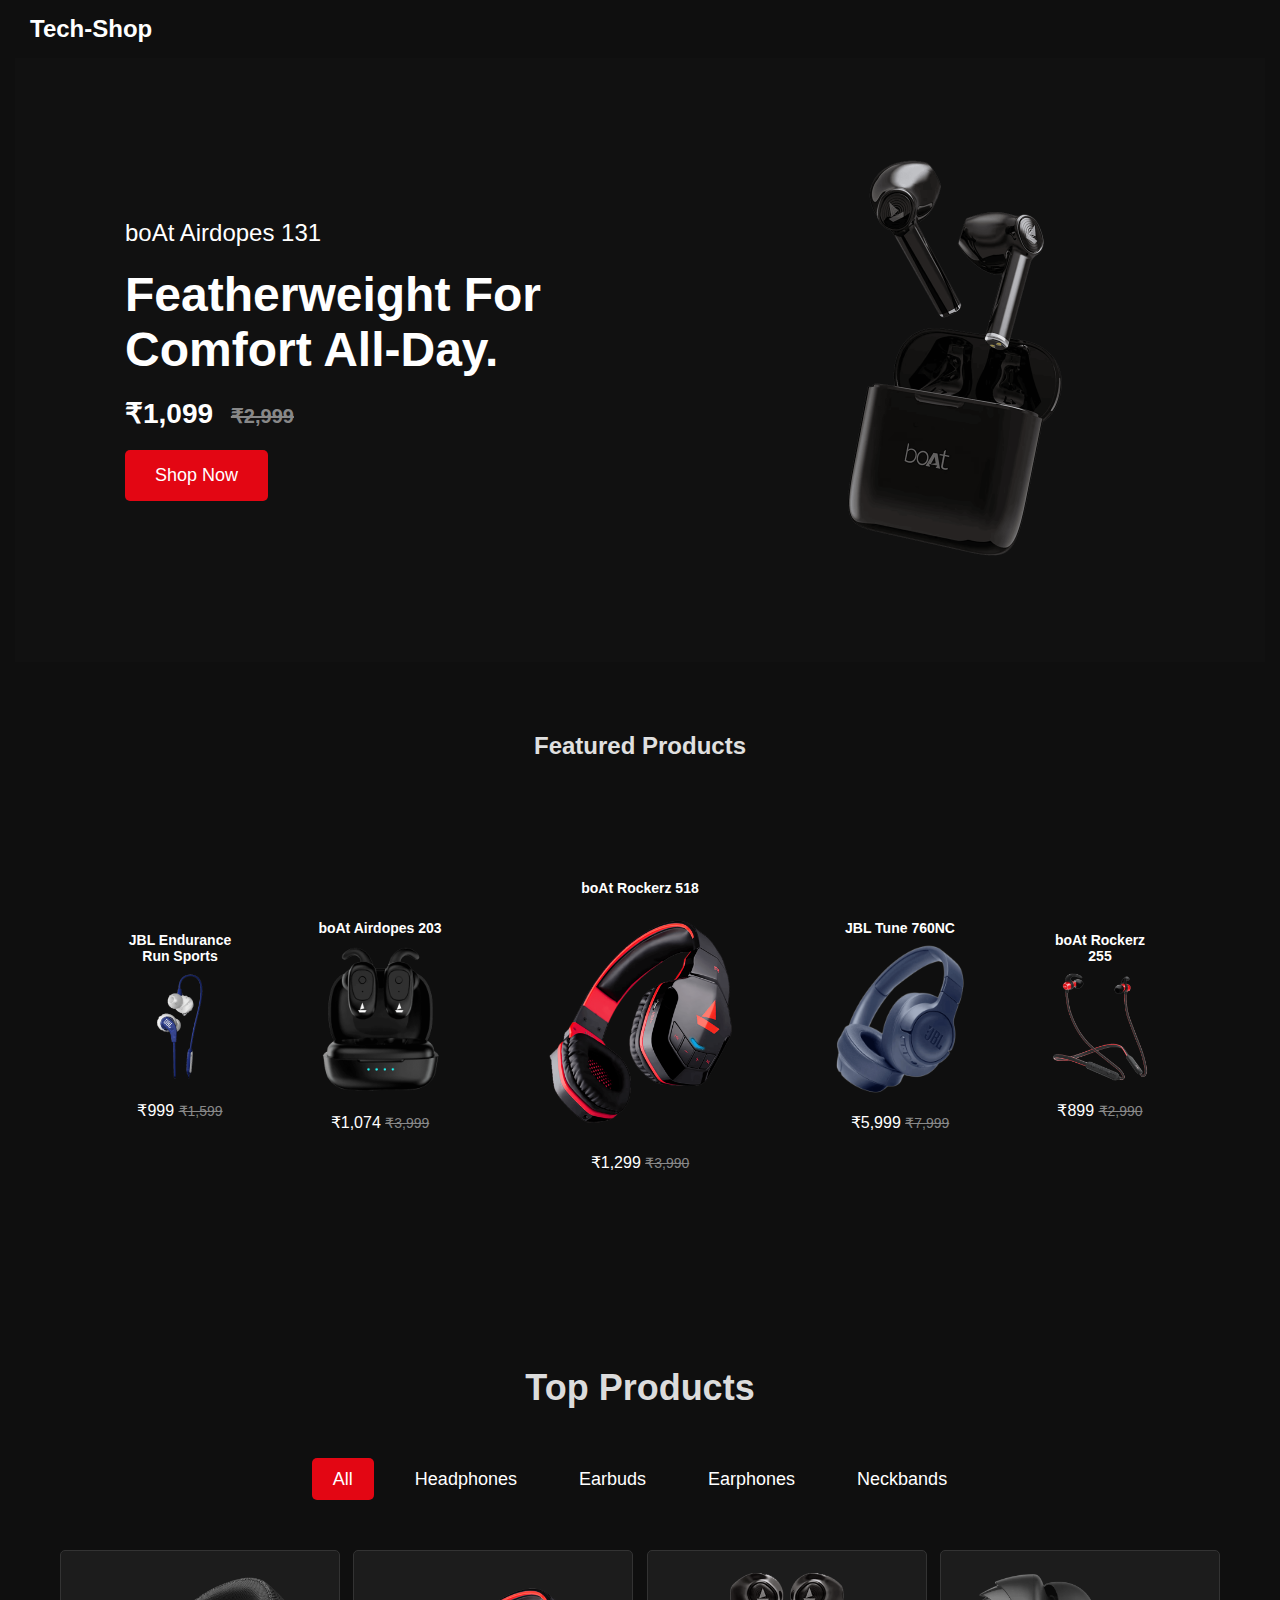
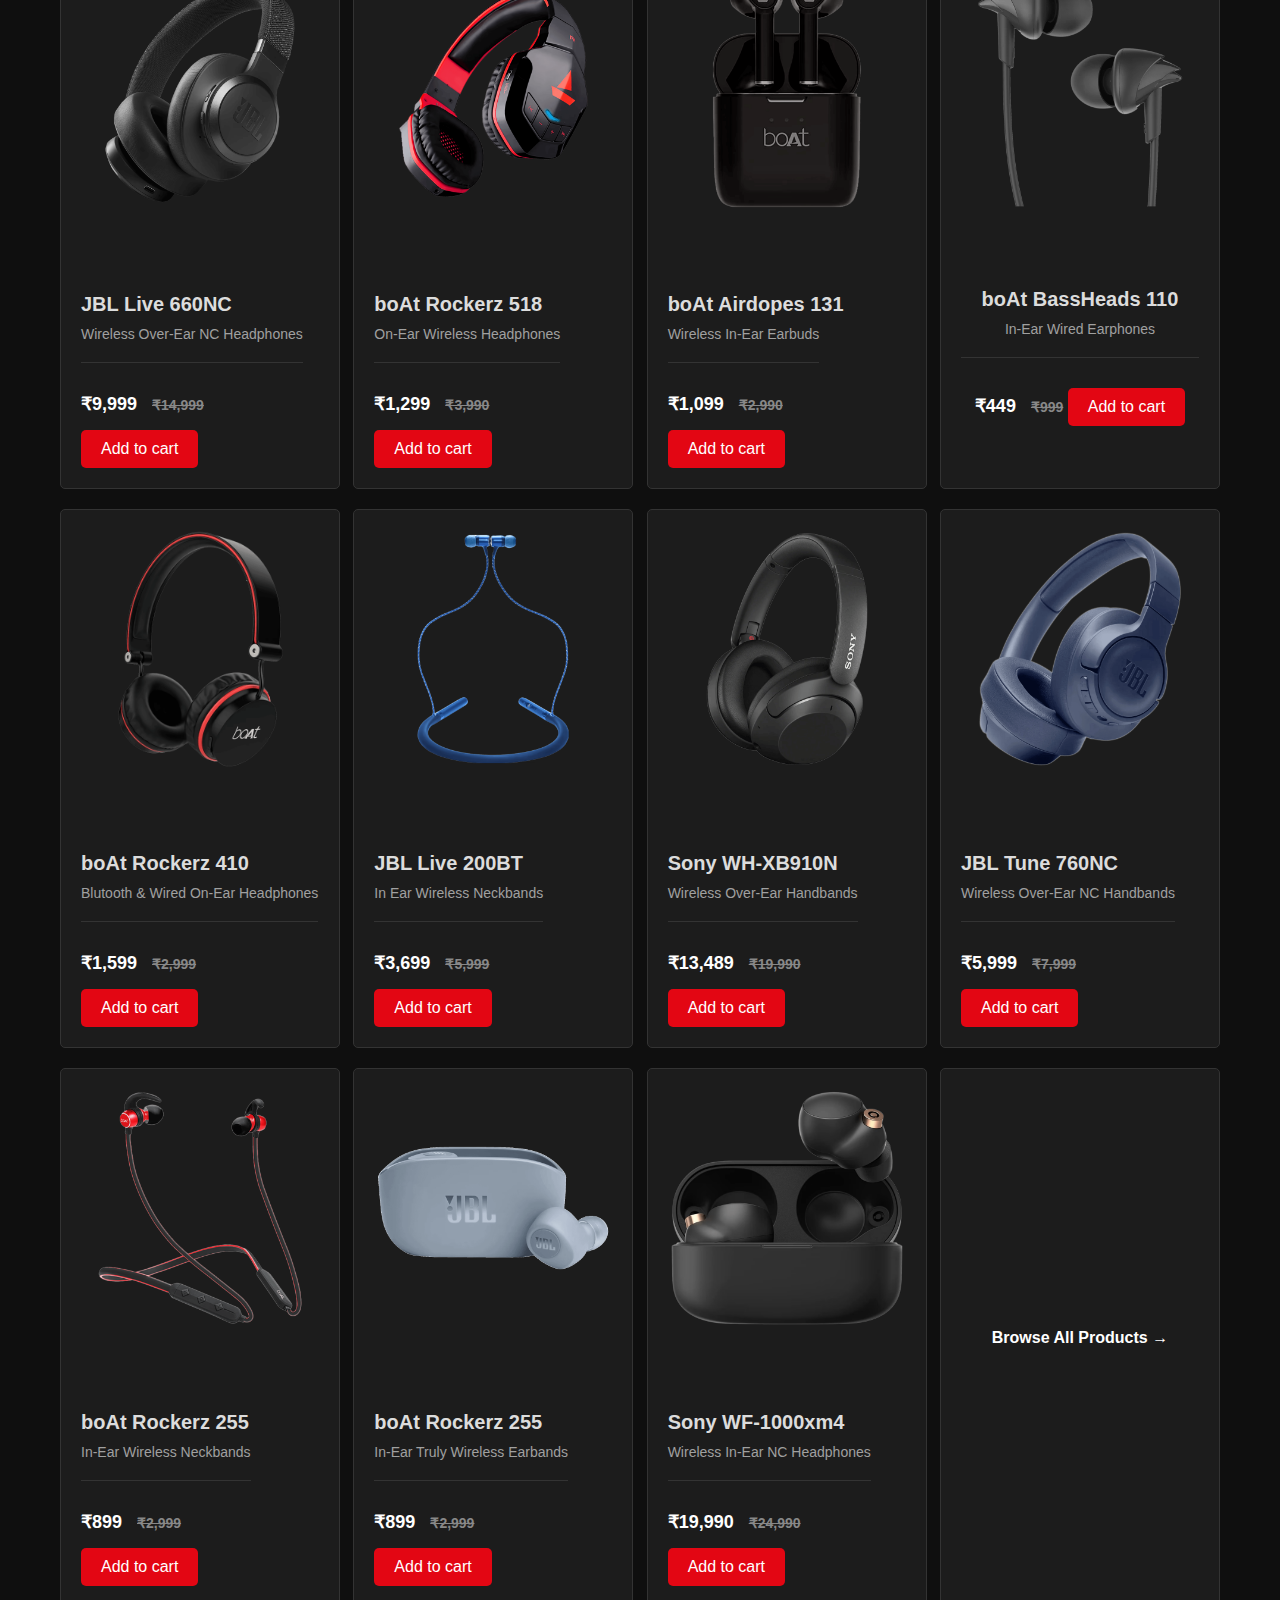
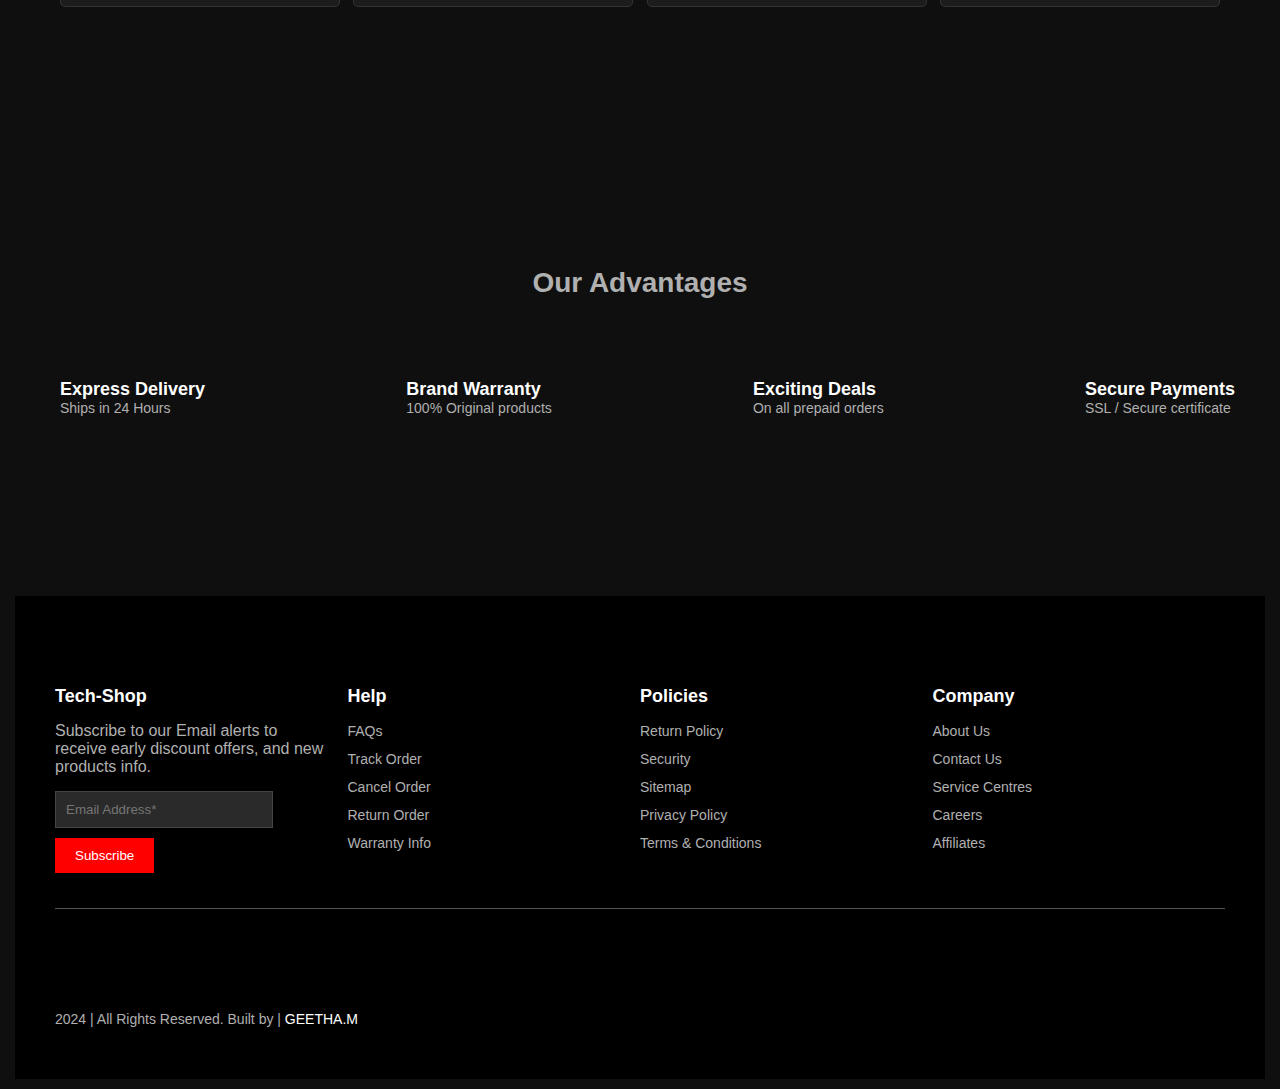
<file: index.html>
<!DOCTYPE html>
<html lang="en">
<head>
    <meta charset="UTF-8">
    <meta name="viewport" content="width=device-width, initial-scale=1.0">
    <title>Tech-Shop</title>
    <link rel="stylesheet" href="style.css">
    <link rel="stylesheet" href="https://cdnjs.cloudflare.com/ajax/libs/font-awesome/6.6.0/css/all.min.css" integrity="sha512-Kc323vGBEqzTmouAECnVceyQqyqdsSiqLQISBL29aUW4U/M7pSPA/gEUZQqv1cwx4OnYxTxve5UMg5GT6L4JJg==" crossorigin="anonymous" referrerpolicy="no-referrer" />
</head>
<body>
    <header>
        <div class="header-container">
            <div class="logo">
                <a href="index.html"><h1>Tech-Shop</h1></a>
            </div>
            <nav>
                <ul>
                    <li><a href="#"><i class="fa-solid fa-magnifying-glass"></i></a></li>
                    <li><a href="cart.html"><i class="fa-solid fa-cart-shopping"></i></a></li>
                        <li class="user-menu">
                            <i class="fa-solid fa-user"></i>
                            
                            <div class="user-dropdown">
                                <h4>Hello!</h4>
                                <p>Access account and manage orders</p>
                                
                                <a href="signup.html"><button class="login-signup-btn">Login / Signup</button></a>
                                <hr>
                                <p>Please Login</p>
                            </div>
                        </li>
                </ul>
            </nav>
        </div>
    </header>
    <section class="banner">
        <div class="container">
            <p>boAt Airdopes 131</p>
            <h2>Featherweight For Comfort All-Day.</h2>
            <p class="price">₹1,099 <span>₹2,999</span></p>
            <button class="btn-shop">Shop Now</button>
        </div>
        <div class="banner-image">
            <img src="boat131-3.png" alt="boat-image">
        </div>
    </section>
    <h2 class="featured-title">Featured Products</h2>

    <div class="featured-products">
        <div class="products small">
            <h4>JBL Endurance Run Sports</h4>
            <img src="jbl-endu-1 (1).png" alt="JBL Endurance Run Sports">
            <p>₹999 <span>₹1,599</span></p>
        </div>
        <div class="products medium">
            <h4>boAt Airdopes 203</h4>
            <img src="boat203-1.png" alt="boAt Airdopes 203">
            <p>₹1,074 <span>₹3,999</span></p>
        </div>
        <div class="products larger">
            <h4>boAt Rockerz 518</h4>
            <img src="boat518-1.png" alt="boAt Rockerz 518">
            <p>₹1,299 <span>₹3,990</span></p>
        </div>
        <div class="products medium">
            <h4>JBL Tune 760NC</h4>
            <img src="jbl760nc-1.png" alt="JBL Tune 760NC">
            <p>₹5,999 <span>₹7,999</span></p>
        </div>
        <div class="products small">
            <h4>boAt Rockerz 255</h4>
            <img src="boat255r-1 (2).png" alt="boAt Rockerz 255">
            <p>₹899 <span>₹2,990</span></p>   
        </div>
    </div>

    <!-- Top Products -->
    <section class="top-products">
        <div class="container">
            <h2>Top Products</h2>
            <ul class="product-categories">
                <li><a href="#" class="active">All</a></li>
                <li><a href="#">Headphones</a></li>
                <li><a href="#">Earbuds</a></li>
                <li><a href="#">Earphones</a></li>
                <li><a href="#">Neckbands</a></li>
            </ul>
            <div class="products-flex">
                <div class="product">
                    <a href="productdetails.html"> 
                        <img src="jbl.png" alt="JBL Live 660NC">
                        <div class="ratings">
                            <i class="fa-solid fa-star"></i>
                            <i class="fa-solid fa-star"></i>
                            <i class="fa-solid fa-star"></i>
                            <i class="fa-solid fa-star"></i>
                            <i class="fa-solid fa-star"></i>
                        </div>
                        <div class="product-details">
                            <h2>JBL Live 660NC</h2>
                            <p>Wireless Over-Ear NC Headphones</p>
                            <span class="price">₹9,999 <del>₹14,999</del></span>
                            <button>Add to cart</button>

                        </div>
                    </a>
                
                </div>
                <div class="product">
                    <img src="boat518-1.png" alt="boAt Rockerz 518">
                    <div class="ratings">
                        <i class="fa-solid fa-star"></i>
                        <i class="fa-solid fa-star"></i>
                        <i class="fa-solid fa-star"></i>
                        <i class="fa-solid fa-star"></i>
                        <i class="fa-solid fa-star"></i>
                    </div>
                    <div class="product-details">
                        <h2>boAt Rockerz 518</h2>
                        <p>On-Ear Wireless Headphones</p>
                        <span class="price">₹1,299 <del>₹3,990</del></span>
                        <button>Add to cart</button>

                    </div>
                </div>
                <div class="product">
                    <img src="boat131-1.png" alt="boAt Airdopes 131">
                    <div class="ratings">
                        <i class="fa-solid fa-star"></i>
                        <i class="fa-solid fa-star"></i>
                        <i class="fa-solid fa-star"></i>
                        <i class="fa-solid fa-star"></i>
                        <i class="fa-solid fa-star"></i>
                    </div>
                    <div class="product-details">
                        <h2>boAt Airdopes 131</h2>
                        <p>Wireless In-Ear Earbuds</p>
                        <span class="price">₹1,099 <del>₹2,990</del></span>
                        <button>Add to cart</button>

                    </div>
                </div>
                <div class="product">
                    <img src="boat110-1.png" alt="boAt BassHeads 110">
                    <div class="ratings">
                        <i class="fa-solid fa-star"></i>
                        <i class="fa-solid fa-star"></i>
                        <i class="fa-solid fa-star"></i>
                        <i class="fa-solid fa-star"></i>
                        <i class="fa-solid fa-star"></i>
                    </div>
                    <div classs="product-details">
                        <h2>boAt BassHeads 110</h2>
                        <p>In-Ear Wired Earphones</p>
                        <span class="price">₹449 <del>₹999</del></span>
                        <button>Add to cart</button>
                    </div>

                   
                </div>
                <div class="product">
                    <img src="boat410-1.png" alt="boAt Rockerz 410">
                    <div class="ratings">
                        <i class="fa-solid fa-star"></i>
                        <i class="fa-solid fa-star"></i>
                        <i class="fa-solid fa-star"></i>
                        <i class="fa-solid fa-star"></i>
                        <i class="fa-solid fa-star"></i>
                    </div>
                    <div class="product-details">
                        <h2>boAt Rockerz 410</h2>
                        <p>Blutooth & Wired On-Ear Headphones</p>
                        <span class="price">₹1,599 <del>₹2,999</del></span>
                        <button>Add to cart</button>
                    </div>
                </div>
                <div class="product">
                    <img src="jbl200bt-1.png" alt="JBL Live 200BT">
                    <div class="ratings">
                        <i class="fa-solid fa-star"></i>
                        <i class="fa-solid fa-star"></i>
                        <i class="fa-solid fa-star"></i>
                        <i class="fa-solid fa-star"></i>
                        <i class="fa-solid fa-star"></i>
                    </div>
                    <div class="product-details">
                        <h2>JBL Live 200BT</h2>
                        <p>In Ear Wireless Neckbands</p>
                        <span class="price">₹3,699 <del>₹5,999</del></span>
                        <button>Add to cart</button>
                    </div>
                   
                </div>
                <div class="product">
                    <img src="sonyXb910n-1.png" alt="Sony WH-XB910N">
                    <div class="ratings">
                        <i class="fa-solid fa-star"></i>
                        <i class="fa-solid fa-star"></i>
                        <i class="fa-solid fa-star"></i>
                        <i class="fa-solid fa-star"></i>
                        <i class="fa-solid fa-star"></i>
                    </div>
                    <div class="product-details">
                        <h2>Sony WH-XB910N</h2>
                        <p>Wireless Over-Ear Handbands</p>
                        <span class="price">₹13,489 <del>₹19,990</del></span>
                        <button>Add to cart</button>

                    </div>
                   
                </div>
                <div class="product">
                    <img src="jbl760nc-1.png" alt="JBL Tune 760NC">
                    <div class="ratings">
                        <i class="fa-solid fa-star"></i>
                        <i class="fa-solid fa-star"></i>
                        <i class="fa-solid fa-star"></i>
                        <i class="fa-solid fa-star"></i>
                        <i class="fa-solid fa-star"></i>
                    </div>
                    <div class="product-details">
                        <h2>JBL Tune 760NC</h2>
                        <p>Wireless Over-Ear NC Handbands</p>
                        <span class="price">₹5,999 <del>₹7,999</del></span>
                        <button>Add to cart</button>

                    </div>
                </div>
                <div class="product">
                    <img src="boat255r-1 (2).png" alt="boAt Rockerz 255">
                    <div class="ratings">
                        <i class="fa-solid fa-star"></i>
                        <i class="fa-solid fa-star"></i>
                        <i class="fa-solid fa-star"></i>
                        <i class="fa-solid fa-star"></i>
                        <i class="fa-solid fa-star"></i>
                    </div>
                    <div class="product-details">
                        <h2>boAt Rockerz 255</h2>
                        <p>In-Ear Wireless Neckbands</p>
                        <span class="price">₹899 <del>₹2,999</del></span>
                        <button>Add to cart</button>

                    </div>
                   
                </div>
                <div class="product">
                    <img src="jbl100-1.png" alt="boAt Rockerz 255">
                    <div class="ratings">
                        <i class="fa-solid fa-star"></i>
                        <i class="fa-solid fa-star"></i>
                        <i class="fa-solid fa-star"></i>
                        <i class="fa-solid fa-star"></i>
                        <i class="fa-solid fa-star"></i>
                    </div>
                    <div class="product-details">
                        <h2>boAt Rockerz 255</h2>
                        <p>In-Ear Truly Wireless Earbands</p>
                        <span class="price">₹899 <del>₹2,999</del></span>
                        <button>Add to cart</button>
                    </div>
                </div>
                <div class="product">
                    <img src="sony1000xm4-1.png" alt="Sony WF-1000xm4">
                    <div class="ratings">
                        <i class="fa-solid fa-star"></i>
                        <i class="fa-solid fa-star"></i>
                        <i class="fa-solid fa-star"></i>
                        <i class="fa-solid fa-star"></i>
                        <i class="fa-solid fa-star"></i>
                    </div>
                    <div class="product-details">
                        <h2>Sony WF-1000xm4</h2>
                        <p>Wireless In-Ear NC Headphones</p>
                        <span class="price">₹19,990 <del>₹24,990</del></span>
                        <button>Add to cart</button>
                    </div>
                    
                </div>
                <div class="product browse-all">
                    
                    <h4 class="browse">Browse All Products →</h4>
                    
                </div>
            </div>
        </div>
    </section>
    <!-- Footer -->
    <div class="advantages">
        <h2>Our Advantages</h2>
        <div class="advantages-container">
            <div class="advantage">
                <i class="fa-solid fa-truck"></i>
                <div class="advantage-text">
                    <p class="advantage-title">Express Delivery</p>
                    <p class="advantage-desc">Ships in 24 Hours</p>
                </div>  
            </div>
            <div class="advantage">
                <i class="fa-solid fa-shield-halved"></i>
                <div class="advantage-text">
                    <p class="advantage-title">Brand Warranty</p>
                    <p class="advantage-desc">100% Original products</p>
                </div>
               
            </div>
            <div class="advantage">
                <i class="fa-solid fa-tags"></i>
                <div class="advantage-text">
                    <p class="advantage-title">Exciting Deals</p>
                    <p class="advantage-desc">On all prepaid orders</p>

                </div>
               
            </div>
            <div class="advantage">
                <i class="fa-solid fa-credit-card"></i>
                <div class="advantage-text">
                    <p class="advantage-title">Secure Payments</p>
                    <p class="advantage-desc">SSL / Secure certificate</p>

                </div>
            </div>
        </div>
    </div>
    <footer>
        <div class="footer-container">
            <div class="footer-column">
                <h3>Tech-Shop</h3>
                <p>Subscribe to our Email alerts to receive early discount offers, and new products info.</p>
                <div class="subscribe">
                    <input type="email" placeholder="Email Address*">
                    <button>Subscribe</button>
                </div>
            </div>
            <div class="footer-column">
                <h3>Help</h3>
                <ul>
                    <li><a href="#">FAQs</a></li>
                    <li><a href="#">Track Order</a></li>
                    <li><a href="#">Cancel Order</a></li>
                    <li><a href="#">Return Order</a></li>
                    <li><a href="#">Warranty Info</a></li>
                </ul>
            </div>
            <div class="footer-column">
                <h3>Policies</h3>
                <ul>
                    <li><a href="#">Return Policy</a></li>
                    <li><a href="#">Security</a></li>
                    <li><a href="#">Sitemap</a></li>
                    <li><a href="#">Privacy Policy</a></li>
                    <li><a href="#">Terms & Conditions</a></li>
                </ul>
            </div>
            <div class="footer-column">
                <h3>Company</h3>
                <ul>
                    <li><a href="#">About Us</a></li>
                    <li><a href="#">Contact Us</a></li>
                    <li><a href="#">Service Centres</a></li>
                    <li><a href="#">Careers</a></li>
                    <li><a href="#">Affiliates</a></li>
                </ul>
            </div>
        </div>
        <div class="footer-bottom-container">
            <div class="footer-bottom">
                2024 | All Rights Reserved. Built by | <a href="#">GEETHA.M</a>
            </div>
            <div class="social-icons">
                <a href="#"><i class="fa-brands fa-facebook"></i></a>
                <a href="#"><i class="fa-brands fa-twitter"></i></a>
                <a href="#"><i class="fa-brands fa-instagram"></i></a>
                <a href="#"><i class="fa-brands fa-linkedin-in"></i></a>
            </div>
        </div>
    </footer>  
                 
</body>
</html>
</file>
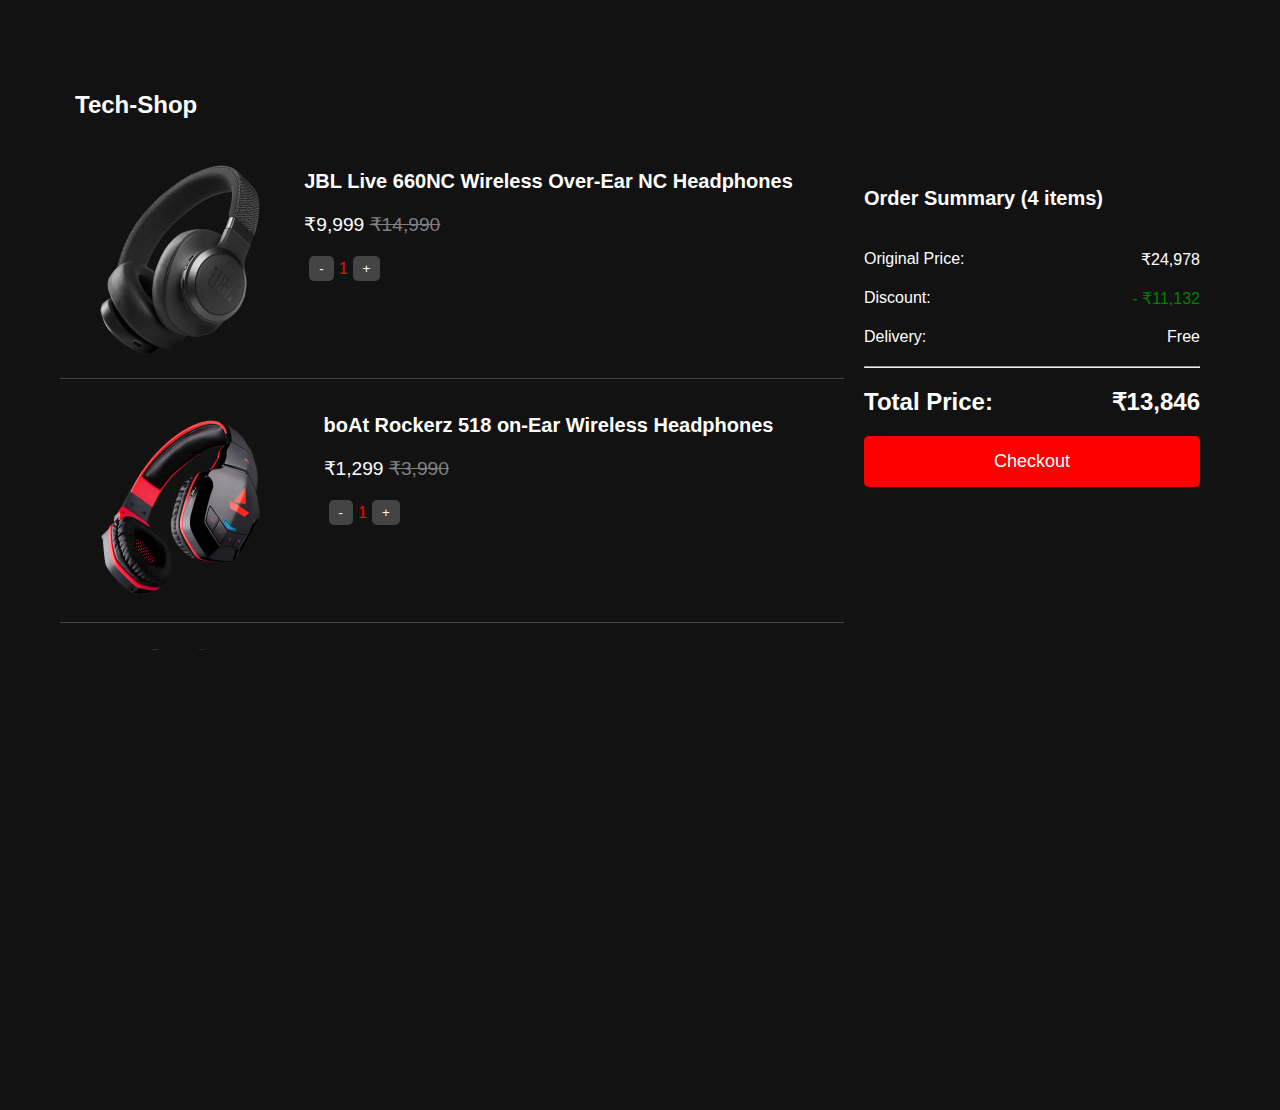
<file: cart.html>
<!DOCTYPE html>
<html lang="en">
<head>
    <meta charset="UTF-8">
    <meta name="viewport" content="width=device-width, initial-scale=1.0">
    <title>cart</title>
    <link rel="stylesheet" href="https://cdnjs.cloudflare.com/ajax/libs/font-awesome/6.6.0/css/all.min.css" integrity="sha512-Kc323vGBEqzTmouAECnVceyQqyqdsSiqLQISBL29aUW4U/M7pSPA/gEUZQqv1cwx4OnYxTxve5UMg5GT6L4JJg==" crossorigin="anonymous" referrerpolicy="no-referrer" />
    <style>
    body {
    font-family: 'poppins', sans-serif;
    background-color: #121212;
    color: white;
    margin: 30px;
    padding: 30px;
    }
    .header-container {
            display:flex;
            justify-content: space-between;
            margin:15px 15px;
        }
        .logo h1 {
            display: inline-block;
            font-size: 24px;
            color: #fff;
        }
        nav ul {
            display:flex;
            justify-content:flex-end;
            margin-left:20px;
            gap:20px;
        }
        nav ul li {
            display: flex;
            margin-left: 20px;
        }
        nav ul li a {
            color: #fff;
            font-size: 20px;
            text-decoration: none;
        }

.container {
    display: flex;
    justify-content: space-between;
    height: 100vh; 
    overflow-y: auto; 
}

.product-list {
    width: 70%;
    overflow-y: auto;
    height: 500px;
}

.product {
    background-color: transparent;
    margin-bottom: 15px; 
}

.product-info {
    display: flex;
    justify-content: space-between;
    margin-left:10px;
}

.product img {
    width: 200px;
    margin:10px;
    height:200px;

}

.product-title {
    font-size:20px;
    margin-bottom: 20px;
}

.price {
    font-size: 1.2em;
    margin-bottom: 20px;
}

.original-price {
    text-decoration: line-through;
    color: gray;
}

.quantity {
    display: flex;
    align-items: center;

}

.quantity button {
    background-color: #444;
    color: white;
    border: none;
    padding: 5px 10px;
    border-radius: 5px;
    margin: 0 5px;
    cursor: pointer;
}
.quantity span{
    color: red;
}
.delete-button {
    display:flex;
    justify-content: flex-end;

    background: transparent;
    border: 10px;
    color: white;
    font-size:20px;
    margin-top:25px;
    margin-right:25px;

  
}

.product-separator {
    border: none;
    border-top: 1px solid #444;
    margin: 20px,0;
}

.order-summary {
    width:30%;
    padding: 20px;
    border-radius: 8px;
    font-size:16px;
}
.order-summary h2{
    text-align:left;
    font-size: 20px;
    margin-bottom: 40px;
}
.order-summary p{
    display: flex;
    justify-content: space-between;
    margin:20px 0;

}

.discount {
  
    color: green;
}
.total-price {
    display:flex;
    justify-content: space-between;

    font-size: 24px;
    font-weight: bold;
    margin: 20px 0;
}



.checkout {
    background-color: red;
    color: white;
    border: none;
    padding: 15px;
    border-radius: 5px;
    cursor: pointer;
    width: 100%;
    font-size: 18px;
}

    </style>
    <body>
        <header>
            <div class="header-container">
                <div class="logo">
                    <a href="index.html"><h1>Tech-Shop</h1></a>
                </div>
                <nav>
                    <ul>
                        <li><a href="#"><i class="fa-solid fa-magnifying-glass"></i></a></li>
                        <li><a href="cart.html"><i class="fa-solid fa-cart-shopping"></i></a></li>
                        <li><a href="signup.html"><i class="fa-solid fa-user"></i></a></li>
                    </ul>
                </nav>
            </div>
        </header>
    <div class="container">
        <div class="product-list">
            <div class="product">
                <div class="product-info">
                    <img src="jbl.png" alt="Airdopes 131">
                    <div>
                        <h3 class="product-title">JBL Live 660NC Wireless Over-Ear NC Headphones</h3>
                        <p class="price">₹9,999 <span class="original-price">₹14,990</span></p>
                        <div class="quantity">
                            <button>-</button>
                            <span>1</span>
                            <button>+</button>
                        </div>
                    </div>
                    <button class="delete-button"><i class="fa-solid fa-trash"></i></button>
                </div>
                <hr class="product-separator">
            </div>
            <div class="product">
                <div class="product-info">
                    <img src="boat518-1.png" alt="BassHeads 110">
                    <div>
                        <h3 class="product-title">boAt Rockerz 518 on-Ear Wireless Headphones</h3>
                        <p class="price">₹1,299 <span class="original-price">₹3,990</span></p>
                        <div class="quantity">
                            <button>-</button>
                            <span>1</span>
                            <button>+</button>
                        </div>
                    </div>
                    <button class="delete-button"><i class="fa-solid fa-trash"></i></button>
                </div>
                <hr class="product-separator">
            </div>
            <div class="product">
                <div class="product-info">
                    <img src="boat131-1.png" alt="Airdopes 441">
                    <div>
                        <h3 class="product-title">boAt Airdopes 131 Wireless In-Ear Earbuds</h3>
                        <p class="price">₹1,099 <span class="original-price">₹2,999</span></p>
                        <div class="quantity">
                            <button>-</button>
                            <span>1</span>
                            <button>+</button>
                        </div>
                    </div>
                    <button class="delete-button"><i class="fa-solid fa-trash"></i></button>
                </div>
                <hr class="product-separator">
            </div>
            <div class="product">
                <div class="product-info">
                    <img src="boat110-1.png" alt="Rockerz 450">
                    <div>
                        <h3 class="product-title">boAt BassHeads 110 In-Ear Wired Earphones</h3>
                        <p class="price">₹499 <span class="original-price">₹999</span></p>
                        <div class="quantity">
                            <button>-</button>
                            <span>1</span>
                            <button>+</button>
                        </div>
                    </div>
                    <button class="delete-button"><i class="fa-solid fa-trash"></i></button>
                </div>
                <hr class="product-separator">
            </div>
        </div>
        <div class="order-summary">
            <h2>Order Summary (4 items)</h2>
            <p>Original Price: <span>₹24,978</span></p>
            <p>Discount: <span class="discount">- ₹11,132</span></p>
            <p>Delivery: <span>Free</span></p>
            <hr>
            <h3 class="total-price">Total Price: <span>₹13,846</span></h3>
            <button class="checkout">Checkout</button>

        </div>
    </div>
</body>
</html>
</file>
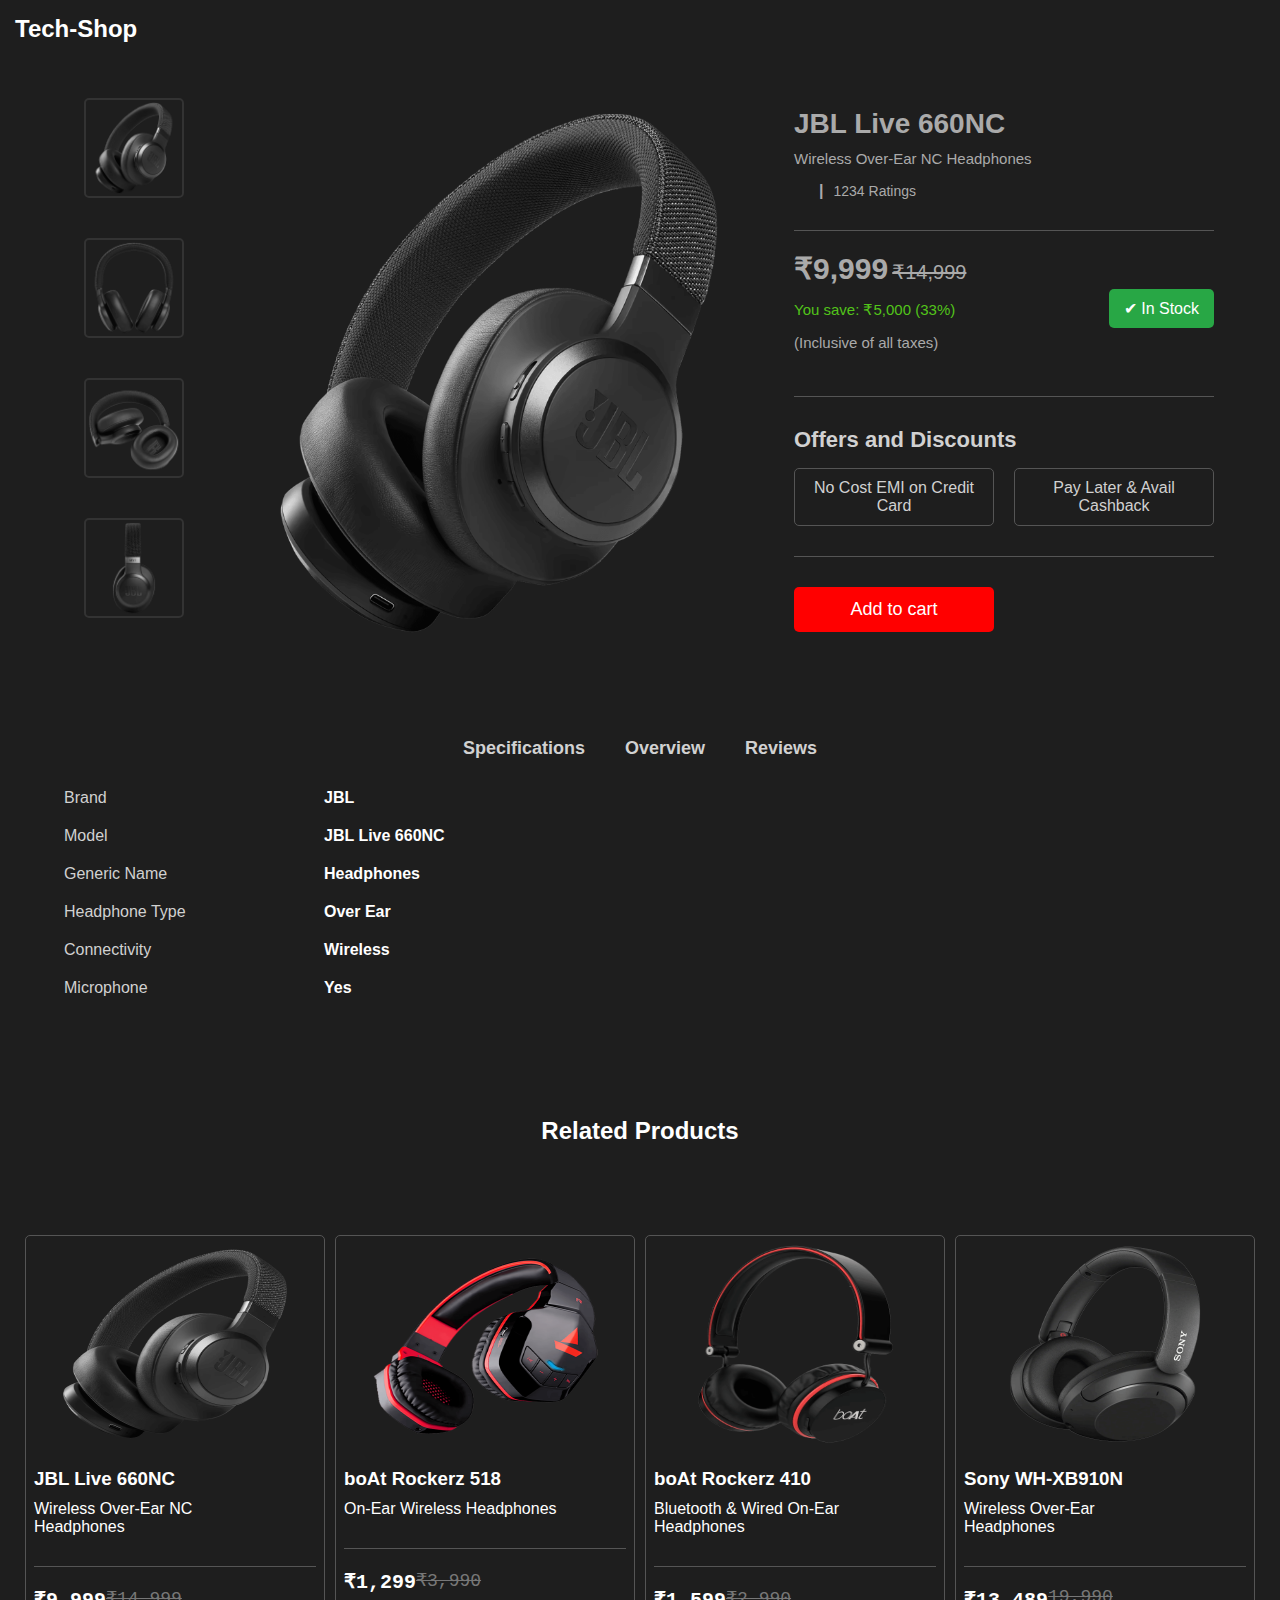
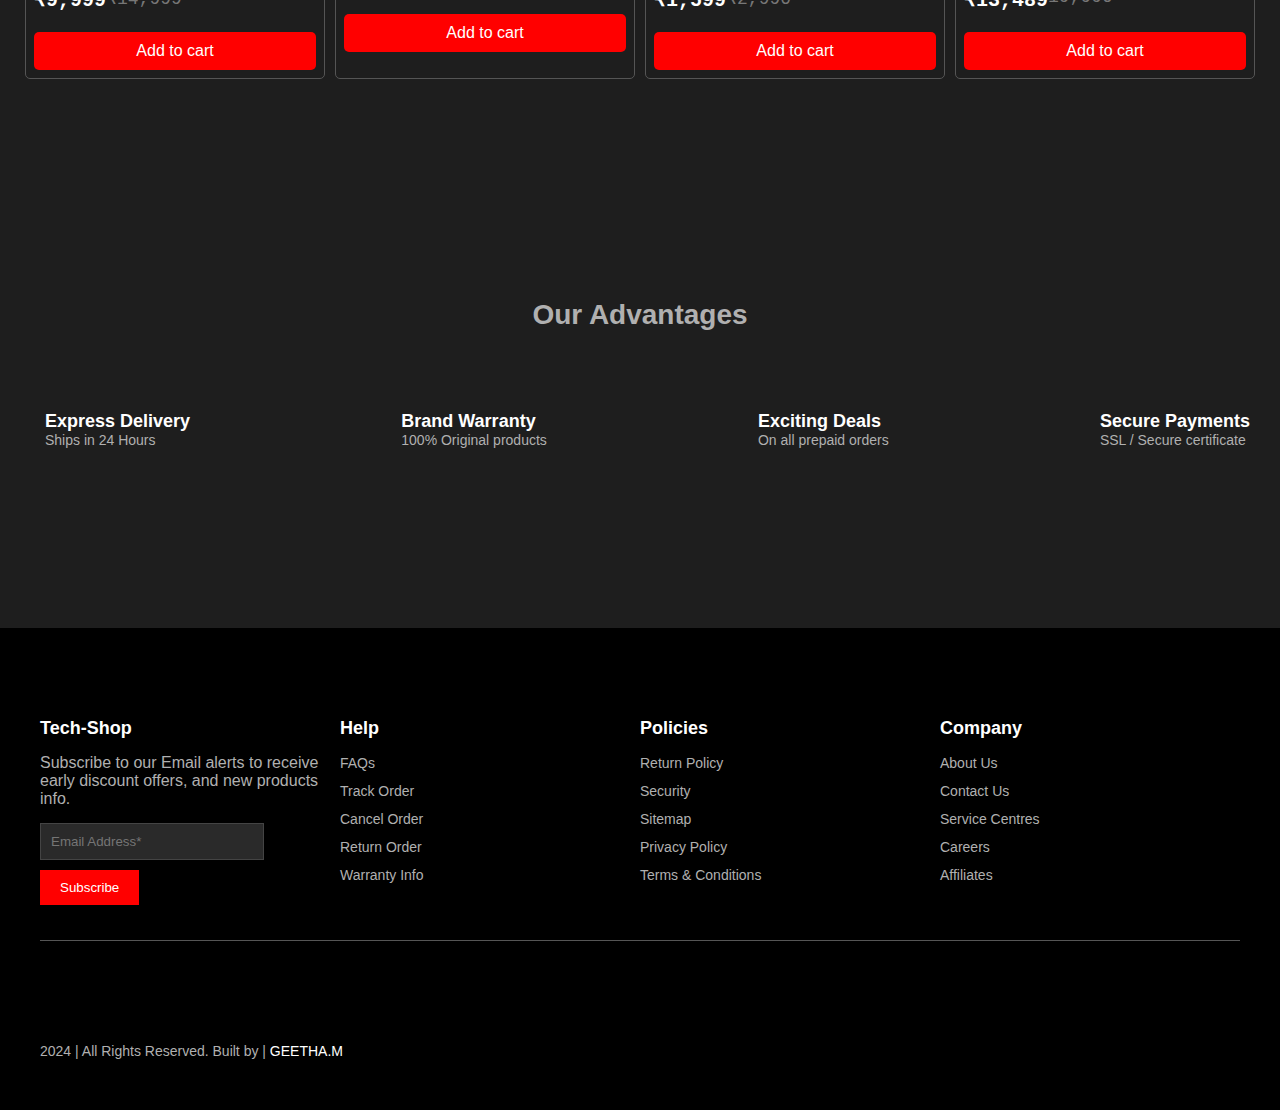
<file: productdetails.html>
<!DOCTYPE html>
<html lang="en">
<head>
    <meta charset="UTF-8">
    <meta name="viewport" content="width=device-width, initial-scale=1.0">
    <link rel="stylesheet" href="https://cdnjs.cloudflare.com/ajax/libs/font-awesome/6.6.0/css/all.min.css" integrity="sha512-Kc323vGBEqzTmouAECnVceyQqyqdsSiqLQISBL29aUW4U/M7pSPA/gEUZQqv1cwx4OnYxTxve5UMg5GT6L4JJg==" crossorigin="anonymous" referrerpolicy="no-referrer" />
    <title>Product Display</title>
   
    <style>
        * {
            margin: 0;
            padding: 0;
            box-sizing: border-box;
        }
        body {
            font-family: Arial, sans-serif;
            background-color: #1e1e1e;
            color: #ffffff;
        }
        .header-container {
            display:flex;
            justify-content: space-between;
            margin:15px 15px;
        }
        .logo h1 {
            display: inline-block;
            font-size: 24px;
            color: #fff;
        }
        nav ul {
            display:flex;
            justify-content:flex-end;
            margin-left:20px;
            gap:20px;
        }
        nav ul li {
            display: flex;
            margin-left: 20px;
        }
        nav ul li a {
            color: #fff;
            font-size: 20px;
            text-decoration: none;
        }

        .container{
            width:90%;
            margin:auto;
            padding:20px 0;
              
        }
        .product-details {
            display: flex;
            justify-content:space-between;
            background-color: #1e1e1e;
           
          
            margin-bottom:50px;
            
        }
        .images {
            display:flex;
            flex: 1;
            padding: 20px;
        }
        .main-image {
            width: 100%;
            border-radius: 10px;
            height:550px;
            width:550px;
            margin-left: 40px;
        }
        .thumbnail {
            display: flex;
            flex-direction: column;
            width: 100px;
            height: 100px;
            cursor: pointer;
            margin-bottom: 40px;
            border: 2px solid #333;
            border-radius: 5px;  
        }
        .thumbnail:hover {
            border: 2px solid #fff;
        }
        .details {
            color: #aaa;
            margin:30px 0;
            margin-right:30px;

        }
        .details h1{
            font-size:28px;
            margin-bottom:10px;
        }
        .details p{
            font-size:15px;
            margin-bottom:15px;
        }
        .ratings {
            display: flex;
            align-items: center;
            margin-bottom: 15px;
            
        }
        .ratings i {
            color: #ff4b47;
            margin-right: 5px;
        }
        
        .ratings span {
            font-size: 14px;
            margin-left: 10px;
        } 
        .nav-pricing{
            display: flex;
            justify-content: space-between;
            align-items: center;
            border-top: 1px solid #555;
            margin-top:30px;
            margin-bottom:30px;
            padding-top:20px;

        }
        .pricing{
            font-size:20px;
            
            margin: 0;

        }
       
        .discount-price{
            font-size: 30px;
            font-weight: bold;
            color: #aaa;

        }
        .original-price {
            text-decoration: line-through;
            color: #aaa;
            font-size: 20px;
           
        }
        .save {
            color: #52c41a;
            margin-top:5px;
        }
        .stock {
            background-color: #28a745;
            color: white;
            border: none;
            padding: 10px 15px;
            border-radius: 5px;
            font-size: 16px;
            cursor: pointer;
            display: flex;
            align-items: center;
            
        }
        .offers {
            margin-top:30px;
            padding-top:30px;
            margin-bottom: 30px;
            text-align: left;
            border-top: 1px solid #555;
        }
        .offers h3 {
            font-size: 22px;
            font-weight: 600;
            color: #d1d1d1;
            margin-bottom: 15px;
        }
        .buttons {
            display: flex;
            gap: 20px; 
        }
        button.offer {
            background-color: transparent;
            color: #d1d1d1;
            border: 1px solid #555;
            padding: 10px 15px;
            border-radius: 5px;
            cursor: pointer;
            font-size: 16px;
            width: 200px; 
            text-align: center;
           
        }
        .add-to-cart{
            margin-top: 30px;
            padding-top: 30px;
            border-top: 1px solid #555;
        }
        .add-to-cart button{
            background-color:red;
            color: white;
            border: none;
            padding: 12px 20px;
            border-radius: 5px;
            cursor: pointer;
            font-size: 18px;
            width: 200px;
        }
        .nav-specification {
            margin: 50px 0px;
        }


        .headings {
            display: flex;
            justify-content: center;
            gap:20px;
        
            
        }
        .headings h4 {
            font-size: 18px;
            color: #d1d1d1;
            cursor: pointer;
            padding: 10px;
        }
        .headings .active {
            background-color:red;
            color: white;
            border-radius: 5px;
        }
        .specifications {
            display:flex;
            margin-top: 20px;
        }
        .specifications-details,.specifications-names{
            list-style: none;
            
            padding:0;
            margin:0;
           
        }
        .specifications-details {
            width: 200px; 
            margin-right: 60px;
        }
        

        .specifications-details li, .specifications-names li {
            margin-bottom: 20px;
        }
        .specifications-details h4 {
            font-weight: normal; 
            color: #d1d1d1;
        }
        .specifications-names strong {
            color: #fff; 
            font-weight: bold;
        }
        .related-products {
            text-align: center;
            margin-top: 40px;
        }
        .related-products h2 {
            font-size: 24px;
            margin-bottom: 90px;
            margin-top: 80px;
            color: #fff;
        }
        .product-container{
            display: flex;
            flex-wrap: wrap;
    
            justify-content:center;
            gap:10px;
            margin:auto;
            
        }
        .product-card{
            width:300px;
            border:1px solid #555;
            padding:8px;
            border-radius: 5px;
        }
        .product-card .product-image{
            width:100%;
            height:200px;
            object-fit:fill;
            border-radius: 8px;
        }
        .product-card h3{
            text-align: start;
            margin-bottom:10px;
        }
        .product-card p{
            text-align: start;
            margin-bottom: 10px;

        }
        .rating {
            display: flex;
            justify-content:flex-start;
            margin: 10px 0;
        }
        .rating i {
            color:red;
            margin-right: 5px;
        }
        .pricing-box {
            border-top: 1px solid #555;
            font-size: 18px;
            display: flex;
            justify-content:flex-start;
            margin-top:30px;
            padding:20px 0;
           

        }
        .offer-price {
            color: #fff;
            font-size: 20px;
            font-weight: bold;
        }
        .actual-price {
            color: #777;
            text-decoration: line-through;
        }
        .cart {
            background-color:red;
            color: white;
            border: none;
            padding: 10px 20px;
            border-radius: 5px;
            width: 100%;
            font-size: 16px;
        }
        .advantages {
            margin:100px 0;
            
            text-align: center;
            padding: 40px 0;
        }

        .advantages h2 {
            font-size: 28px;
            margin-bottom: 20px;
            color: #b0b0b0;
            margin:80px 0;
        }

        .advantages-container {
            margin:40px 30px;
            
            
            
            display: flex;

            justify-content:space-between;
           
        }

        .advantage {
            display: flex;
            align-items: center; 
            gap: 15px; 
            text-align: left;
         
        }

        .advantage i {
            font-size: 40px;
            margin-bottom: 10px;
            color:red;
        }
        .advantage-text {
            display: flex;
            flex-direction: column;
            justify-content: center;
        }

        .advantage-title {
            font-size: 18px;
            font-weight: bold;
        }

        .advantage-desc {
            font-size: 14px;
            color: #b0b0b0;
        }

        footer {
            background-color: #000;
            padding: 40px;
            display: flex;
            flex-direction: column;
            align-items: center;
            color: #b0b0b0;
            
        }

        .footer-container {
            display: flex;
            justify-content: space-between;
            width: 100%;
            
            border-bottom:1px solid #555;
            margin:50px 0;
        }

        .footer-column {
            flex: 1;
            margin-right: 20px;
            margin-bottom:15px;
        }
        .footer-column button{
            margin-top:10px;
        }

        .footer-column h3 {
            font-size: 18px;
            color: #ffffff;
            margin-bottom: 15px;
        }
        .footer-column p{
            margin-bottom:15px;
        }

        .footer-column ul {
            list-style: none;
        }

        .footer-column ul li {
            margin-bottom: 10px;
        }

        .footer-column ul li a {
            color: #b0b0b0;
            text-decoration: none;
            font-size: 14px;
        }

        .footer-column ul li a:hover {
            color: #fff;
        }

        .subscribe {
            margin-bottom: 20px;
        }

        .subscribe input {
            padding: 10px;
            width: 80%;
            border: 1px solid #444;
            background-color: #2a2a2a;
            color: #fff;
            margin-right: 10px;
        }

        .subscribe button {
            padding: 10px 20px;
            background-color:red;
            border: none;
            color: white;
            cursor: pointer;
        }
        .footer-bottom-container {
            display: flex;
            justify-content: space-between;
            align-items: center;
            width: 100%;
            margin-top:40px;
        }

       
        .footer-bottom {
            
            text-align:start;
            
            font-size: 14px;
            color: #b0b0b0;
        }

        .footer-bottom a {
            text-decoration: none;
            color: white;
        }

        .social-icons {
            display: flex;
            justify-content:flex-end;
            margin-top: 40px;
        }

        .social-icons a {
            margin: 0 10px;
            color: #fff;
            font-size: 20px;
            text-decoration: none;
        }

      

    </style>
</head>
<body>
    <header>
        <div class="header-container">
            <div class="logo">
                <a href="index.html"><h1>Tech-Shop</h1></a>
            </div>
            <nav>
                <ul>
                    <li><a href="#"><i class="fa-solid fa-magnifying-glass"></i></a></li>
                    <li><a href="cart.html"><i class="fa-solid fa-cart-shopping"></i></a></li>
                    <li><a href="signup.html"><i class="fa-solid fa-user"></i></a></li>
                </ul>
            </nav>
        </div>
    </header>

<div class="container">
    <div class="product-details">
        <div class="images">
            <div>
                <img src="jbl.png" alt="Thumbnail 1" class="thumbnail">
                <img src="jbl660nc-2.png" alt="Thumbnail 2" class="thumbnail">
                <img src="jbl660nc-3.png" alt="Thumbnail 3" class="thumbnail">
                <img src="jbl660nc-4.png" alt="Thumbnail 4" class="thumbnail">
            </div>
            <img src="jbl.png" alt="JBL Live 660NC" class="main-image">
            </div>
            <div class="details">
                <h1>JBL Live 660NC</h1>
                <p>Wireless Over-Ear NC Headphones</p>
                <div class="ratings">
                    <i class="fa-solid fa-star"></i>
                    <i class="fa-solid fa-star"></i>
                    <i class="fa-solid fa-star"></i>
                    <i class="fa-solid fa-star"></i>
                    <i class="fa-solid fa-star"></i>
                    <h4>|</h4><span>1234 Ratings</span>
                </div>
                <div class="nav-pricing">
                    <div class="pricing">
                        <p class="price"><span class="discount-price">₹9,999</span> <span class="original-price">₹14,999</span></p>
                        <p class="save">You save: ₹5,000 (33%)</p>
                        <p>(Inclusive of all taxes)</p>
            
                    </div>
                    <button class="stock">✔ In Stock</button>
                </div>
                <div class="offers">
                    <h3>Offers and Discounts</h3>
                    <div class="buttons">
                        <button class="offer">No Cost EMI on Credit Card</button>
                        <button class="offer">Pay Later & Avail Cashback</button>
        
                    </div>
                </div>
                <div class="add-to-cart">
                    <button>Add to cart</button>
                </div>
            </div>
        </div>
   
        <div class="nav-specification"></div>
            <div class="headings">
                <h4>Specifications</h4>
                <h4>Overview</h4>
                <h4>Reviews</h4>

            </div>
            <div class="specifications">
                <ul class="specifications-details">
                    <li><h4>Brand</h4></li>
                    <li><h4>Model</h4></li>
                    <li><h4>Generic Name</h4></li>
                    <li><h4>Headphone Type<h4></li>
                    <li><h4>Connectivity</h4></li>
                    <li><h4>Microphone</h4></li>
                </ul>
                <ul class="specifications-names">
                    <li><strong>JBL</strong></li>
                    <li><strong>JBL Live 660NC</strong></li>
                    <li><strong>Headphones</strong></li>
                    <li><strong>Over Ear</strong></li> 
                    <li><strong>Wireless</strong></li>
                    <li><strong>Yes</strong></li>
                </ul>
            </div>
           
        </div>
        <div class="related-products">
            <h2>Related Products</h2>
            <div class="product-container">
                <div class="product-card">
                    <img src="jbl.png" alt="JBL Live 660NC" class="product-image">
                    <div class="rating">
                        <i class="fa-solid fa-star"></i>
                        <i class="fa-solid fa-star"></i>
                        <i class="fa-solid fa-star"></i>
                        <i class="fa-solid fa-star"></i>
                        <i class="fa-solid fa-star"></i>
                    </div>
                    <h3>JBL Live 660NC</h3>
                    <p>Wireless Over-Ear NC <br>Headphones</p>
                   
                    <pre class="pricing-box"><strong class="offer-price">₹9,999</strong> <strike class="actual-price">₹14,999</strike></pre>
                    <button class="cart">Add to cart</button>
                    
                </div>
                <div class="product-card">
                    <img src="boat518-1.png" alt="boAt Rockerz 518" class="product-image">

                    <div class="rating">
                        <i class="fa-solid fa-star"></i>
                        <i class="fa-solid fa-star"></i>
                        <i class="fa-solid fa-star"></i>
                        <i class="fa-solid fa-star"></i>
                        <i class="fa-solid fa-star"></i>
                    </div>

                    <h3>boAt Rockerz 518</h3>
                    <p>On-Ear Wireless Headphones</p>
                    <pre class="pricing-box"><strong class="offer-price">₹1,299</strong> <strike class="actual-price">₹3,990</strike></pre>
                    <button class="cart">Add to cart</button>
                    
                </div>
                <div class="product-card">
                    <img src="boat410-1.png" alt="boAt Rockerz 410" class="product-image">
                     <div class="rating">
                        <i class="fa-solid fa-star"></i>
                        <i class="fa-solid fa-star"></i>
                        <i class="fa-solid fa-star"></i>
                        <i class="fa-solid fa-star"></i>
                        <i class="fa-solid fa-star"></i>
                    </div>

                    <h3>boAt Rockerz 410</h3>
                    <p>Bluetooth & Wired On-Ear<br>Headphones</p>
                    <pre class="pricing-box"><strong class="offer-price">₹1,599</strong> <strike class="actual-price">₹2,990</strike></pre>
                    <button class="cart">Add to cart</button>
                </div>
                <div class="product-card">
                    <img src="sonyXb910n-1.png" alt="Sony WH-XB910N" class="product-image">
                    <div class="rating">
                        <i class="fa-solid fa-star"></i>
                        <i class="fa-solid fa-star"></i>
                        <i class="fa-solid fa-star"></i>
                        <i class="fa-solid fa-star"></i>
                        <i class="fa-solid fa-star"></i>
                    </div>

                    <h3>Sony WH-XB910N</h3>
                    <p>Wireless Over-Ear<br>Headphones</p>
                    <pre class="pricing-box"><strong class="offer-price">₹13,489</strong> <strike class="actual-price">19,990</strike></pre>
                    <button class="cart">Add to cart</button>
                </div>
            </div>
        </div>
        <div class="advantages">
            <h2>Our Advantages</h2>
            <div class="advantages-container">
                <div class="advantage">
                    <i class="fa-solid fa-truck"></i>
                    <div class="advantage-text">
                        <p class="advantage-title">Express Delivery</p>
                        <p class="advantage-desc">Ships in 24 Hours</p>
                    </div>  
                </div>
                <div class="advantage">
                    <i class="fa-solid fa-shield-halved"></i>
                    <div class="advantage-text">
                        <p class="advantage-title">Brand Warranty</p>
                        <p class="advantage-desc">100% Original products</p>
                    </div>
                   
                </div>
                <div class="advantage">
                    <i class="fa-solid fa-tags"></i>
                    <div class="advantage-text">
                        <p class="advantage-title">Exciting Deals</p>
                        <p class="advantage-desc">On all prepaid orders</p>

                    </div>
                   
                </div>
                <div class="advantage">
                    <i class="fa-solid fa-credit-card"></i>
                    <div class="advantage-text">
                        <p class="advantage-title">Secure Payments</p>
                        <p class="advantage-desc">SSL / Secure certificate</p>

                    </div>
                </div>
            </div>
        </div>
        <footer>
            <div class="footer-container">
                <div class="footer-column">
                    <h3>Tech-Shop</h3>
                    <p>Subscribe to our Email alerts to receive early discount offers, and new products info.</p>
                    <div class="subscribe">
                        <input type="email" placeholder="Email Address*">
                        <button>Subscribe</button>
                    </div>
                </div>
                <div class="footer-column">
                    <h3>Help</h3>
                    <ul>
                        <li><a href="#">FAQs</a></li>
                        <li><a href="#">Track Order</a></li>
                        <li><a href="#">Cancel Order</a></li>
                        <li><a href="#">Return Order</a></li>
                        <li><a href="#">Warranty Info</a></li>
                    </ul>
                </div>
                <div class="footer-column">
                    <h3>Policies</h3>
                    <ul>
                        <li><a href="#">Return Policy</a></li>
                        <li><a href="#">Security</a></li>
                        <li><a href="#">Sitemap</a></li>
                        <li><a href="#">Privacy Policy</a></li>
                        <li><a href="#">Terms & Conditions</a></li>
                    </ul>
                </div>
                <div class="footer-column">
                    <h3>Company</h3>
                    <ul>
                        <li><a href="#">About Us</a></li>
                        <li><a href="#">Contact Us</a></li>
                        <li><a href="#">Service Centres</a></li>
                        <li><a href="#">Careers</a></li>
                        <li><a href="#">Affiliates</a></li>
                    </ul>
                </div>
            </div>
            <div class="footer-bottom-container">
                <div class="footer-bottom">
                    2024 | All Rights Reserved. Built by | <a href="#">GEETHA.M</a>
                </div>
                <div class="social-icons">
                    <a href="#"><i class="fa-brands fa-facebook"></i></a>
                    <a href="#"><i class="fa-brands fa-twitter"></i></a>
                    <a href="#"><i class="fa-brands fa-instagram"></i></a>
                    <a href="#"><i class="fa-brands fa-linkedin-in"></i></a>
                </div>
            </div>
        </footer>
        
    
   
    </div>

    
    


</body>
</html>
</file>
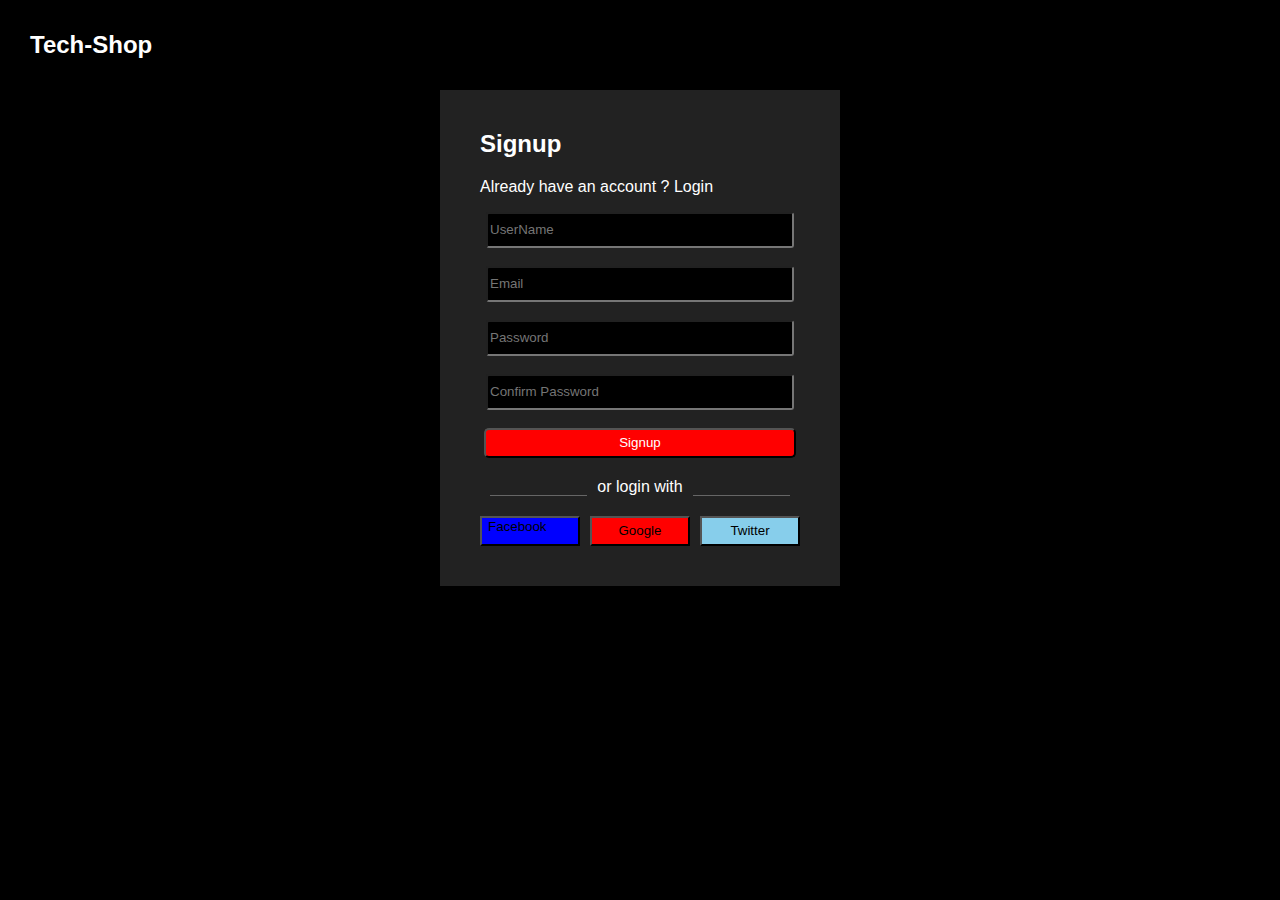
<file: signup.html>
<!DOCTYPE html>
<html lang="en">
<head>
    <meta charset="UTF-8">
    <meta name="viewport" content="width=device-width, initial-scale=1.0">
    <link rel="stylesheet" href="https://cdnjs.cloudflare.com/ajax/libs/font-awesome/6.6.0/css/all.min.css" integrity="sha512-Kc323vGBEqzTmouAECnVceyQqyqdsSiqLQISBL29aUW4U/M7pSPA/gEUZQqv1cwx4OnYxTxve5UMg5GT6L4JJg==" crossorigin="anonymous" referrerpolicy="no-referrer" />
    <title>signup</title>
    <style>

    html, body {
    height: 100%;
    margin: 0;
  
    font-family: poppins, sans-serif;
    background-color: black;
    }
    .container{
        display: flex;
        flex-direction: column;
       
    }
header{
    width: 100%;
    position: fixed;
    left: 0;
    top:0;
    background-color: black;
    padding: 15px;
    z-index:100;

}
.header-container {
    display:flex;
    justify-content: space-between;
    align-items: center;
    margin:0 15px;
} 
.logo h1 {
    font-size: 24px;
    color: #fff;
}
nav ul {
    display: flex;
    justify-content: flex-end;
    gap: 20px;
}
nav ul li {
  
    margin-left: 20px;
}
nav ul li a {
    color: #fff;
    font-size: 20px;
    text-decoration: none;
}
.signup-container {
        display: flex;
        justify-content: center;
        align-items: center;
        flex-grow: 1; 
        padding-top:70px;
    }

    .signup-box {
        background-color: #222;
        padding: 40px;
        text-align: center;
    }

h2, p{
    color: white;
    text-align: start;
}
a{
    text-decoration: none;
    color: white;
}
input{
    height:30px;
    width:300px;
    background-color: black;
    color: white;
    border-radius: 3px;
}
.btn{
    background-color: red;
    color:white;
    height:30px;
    width:312px;
    border-radius: 5px;
}
.login-with{
    display: flex;
    justify-content: center;
    text-align: center;
    margin:20px 0;

}
.login-with::after,
.login-with::before{
    content: "";
    flex: 1;
    border-bottom: 1px solid #666; 
    margin: 0 10px;
 
}
.social-login{
    display: flex;
    justify-content: space-between;
    text-align: center;
 
}
.social-login .facebook{
    display: flex;
    justify-content: flex-start;
    background-color: blue;
    height:30px;
    width:100px;
    margin-right:10px;
}
.social-login .google{
    background-color: red;
    height:30px;
    width: 100px;
    margin-right:10px;

}
.social-login .twitter{
    background-color:skyblue;
    height:30px;
    width: 100px;
}
    </style>
    </head>
    <body>
        <div class="container">
            <header>
                <div class="header-container">
                    <div class="logo">
                        <a href="index.html"><h1>Tech-Shop</h1></a>
                    </div>
                    <nav>
                        <ul>
                            <li><a href="#"><i class="fa-solid fa-magnifying-glass"></i></a></li>
                            <li><a href="cart.html"><i class="fa-solid fa-cart-shopping"></i></a></li>
                            <li><a href="signup.html"><i class="fa-solid fa-user"></i></a></li>
                        </ul>
                    </nav>
                </div>
            </header>

        </div>
        <div class="signup-container">
            <div class="signup-box">
                <h2>Signup</h2>
                <p>Already have an account ? <a href="#">Login</a></p>
                <form action="#">
                    <input type="text" id="username"placeholder="UserName"><br><br>
                    <input type="text" id="Email"placeholder="Email"><br><br>
                    <input type="text" id="Password"placeholder="Password"><br><br>
                    <input type="text" id="Confirm Password"placeholder="Confirm Password"><br><br>
                    <button class="btn">Signup</button>
                    
                </form>
                <p class="login-with"><span>or login with</span></p>
                <div class="social-login">
                    <button class="facebook">Facebook</button>
                    <button class="google">Google</button>
                    <button class="twitter">Twitter</button>
                </div>
            </div>
        </div>
    </div>

    </body>
</html>
</file>
<file: style.css>
* {
    margin: 0;
    padding: 0;
    box-sizing: border-box;
}

body {
    font-family: Arial, sans-serif;
    background-color: #0f0f0f;
    color: #fff;
    margin:10px 15px;
}
.header-container {
    display:flex;
    justify-content: space-between;
    margin:15px 15px;
   
}

.logo h1 {
    display: inline-block;
    font-size: 24px;
    color: #fff;
}
nav ul {
    display:flex;
    justify-content:flex-end;
    margin-left:20px;
    gap:20px;
    
}

nav ul li {
    display: flex;
    margin-left: 20px;
}
nav ul li a {
    color: #fff;
    font-size: 20px;
    text-decoration: none;
}
.user-menu {
    position: relative; /* To ensure the dropdown is positioned relative to the user menu */
    display: inline-block;
}
.user-menu a {
    color: white;
    font-size: 20px;
    text-decoration: none;
}
.user-dropdown {
    display: none;
    position: absolute;
    top: 100%;
    right: 0;
    background-color: #111;
    padding: 15px;
    width: 200px;
    border: 1px solid #333;
    z-index: 10;
    color: #ccc;
    border-radius: 5px;
}


/* Hover effect to show the dropdown */
.user-menu:hover .user-dropdown,.user-menu:focus-within .user-dropdown{
    display: block;
}

/* Dropdown content */
.user-dropdown h4 {
    margin: 0;
    font-size: 18px;
    color: #fff;
}

.user-dropdown p {
    margin: 5px 0;
    font-size: 14px;
    color: #ccc;
}

.user-dropdown hr {
    margin: 10px 0;
    border: 0.5px solid #444;
}


/* Login/Signup button */
.login-signup-btn {
    display: inline-block;
    padding: 10px 15px;
    margin-top: 10px;
    border: 1px solid #fff;
    background-color: transparent;
    color: #fff;
    cursor: pointer;
    width: 100%;
    text-align: center;
    font-size: 16px;
}
.login-signup-btn:hover {
    background-color: #333;
}
.banner {
    display: flex;
    align-items: center;
    justify-content: center;
    padding: 100px 50px;
    background-color: #111;
    position: relative;
    gap:30px;
}

.banner .container {
    z-index: 2;
    max-width: 600px;
}

.banner h2 {
    font-size: 48px;
    font-weight: bold;
    color: #fff;
    margin-bottom: 20px;
}

.banner p {
    font-size: 24px;
    color: #fff;
    margin-bottom: 20px;
}

.banner .price {
    font-size: 28px;
    font-weight: bold;
    color: #fff;
}

.banner .price span {
    font-size: 20px;
    color: #888;
    text-decoration: line-through;
    margin-left: 10px;
}

.banner .btn-shop {
    background-color: #e30613;
    color: white;
    padding: 15px 30px;
    border: none;
    border-radius: 5px;
    font-size: 18px;
}
    


.banner .banner-image {
    z-index: 2;
}

.banner .banner-image img {
    width: 400px;
    max-width: 100%;
}

.featured-title {
    text-align: center;
    font-size: 24px;
    color: #e0e0e0;
    margin: 70px 0;
}

.featured-products {
    display: flex;
    justify-content: center;
    align-items: center;
    flex-wrap: wrap;
    gap: 70px;
    padding: 20px;
    margin:100px 0;
}

.products {
    background-color: transparent;
    border: none !important; 
    box-shadow: none !important; 
    text-align: center;
}

.products img {
    width: 100%;
    height: auto;
    margin-bottom: 10px;
}

/* Product title */
.products h4 {
    font-size: 14px;
    margin-bottom: 8px;
}

/* Pricing */
.products p {
    font-size: 16px;
    margin: 5px 0;
}

.products p span {
    color: #888;
    text-decoration: line-through;
    font-size: 14px;
}

/* Size classes */
.products.small {
    width: 110px;
}

.products.medium {
    width: 150px;
}

.products.larger {
    width: 230px;
}


/* Title styling */
.top-products h2 {
    font-size: 36px;
    font-weight: bold;
    margin:50px 0;
    color: #333;
    text-align: center;
}

/* Container styling */
.top-products .container {
    max-width: 1200px;
    margin: 0 auto;
    padding: 20px;
    text-align: center;
}

/* Title styling */
.top-products h2 {
    font-size: 36px;
    font-weight: bold;
    margin-bottom: 20px;
    color: #dcdcdc;
}

/* Product categories styling */
.product-categories {
    list-style: none;
    padding: 0;
    display: flex;
    justify-content: center;
    margin:60px 0;
}

.product-categories li {
    margin: 0 10px;
}

.product-categories a {
    text-decoration: none;
    font-size: 18px;
    padding: 10px 20px;
    color: #fff;
    border-radius: 5px;
    border: 1px solid transparent;
}

.product-categories a.active {
    background-color: #e30613;
    color: #fff;
}

.products-flex {
    display: flex;
    flex-wrap: wrap;
    justify-content: space-between;
}

.product {
    width: 280px;
    background-color: #1c1c1c;
    border: 1px solid #333;
    border-radius: 5px;
    margin-bottom: 20px;
    padding: 20px;
    text-align: center;
    
}
.product a{
    text-decoration: none;
}


.product img {
    width: 100%;
    height: auto;
    padding-bottom: 10px;
    margin-bottom: 10px;
}

.product h2 {
    font-size: 20px;
    font-weight: bold;
    margin-bottom: 10px;
    color: #dcdcdc;
   
}

.product p {
    font-size: 14px;
    color: #a0a0a0;
    margin-bottom: 30px;
    border-bottom: 1px solid #333;
    padding-bottom:20px;
    
}

.product .price {
    font-size: 18px;
    font-weight: bold;
    color: #fff;
    margin-bottom: 15px;
  
}

.product .price del {
    font-size: 14px;
    color: #888;
    margin-left: 10px;
}

.product button {
    background-color: #e30613;
    color: white;
    padding: 10px 20px;
    border: none;
    border-radius: 5px;
    font-size: 16px;
    text-align: start;
}
.product-details{
    display:flex;
    flex-direction: column;
    justify-content: flex-start;
    align-items: flex-start;


}
.browse-all {
    display: flex;
    justify-content: center;
    align-items: center;
}
.browse-all h4{
    display: flex;
    text-align: center;
    justify-content: center;

}


.ratings {
    display: flex;
    justify-content:flex-start;
    margin: 5px 0;
}
.ratings i {
    color:red;
    margin-right: 5px;
}
 
.advantages {
    margin:100px 0;
    
    text-align: center;
    padding: 40px 0;
}

.advantages h2 {
    font-size: 28px;
    margin-bottom: 20px;
    color: #b0b0b0;
    margin:80px 0;
}

.advantages-container {
    margin:40px 30px;
    
    
    
    display: flex;

    justify-content:space-between;
   
}

.advantage {
    display: flex;
    align-items: center; 
    gap: 15px; 
    text-align: left;
 
}

.advantage i {
    font-size: 40px;
    margin-bottom: 10px;
    color:red;
}
.advantage-text {
    display: flex;
    flex-direction: column;
    justify-content: center;
}

.advantage-title {
    font-size: 18px;
    font-weight: bold;
}

.advantage-desc {
    font-size: 14px;
    color: #b0b0b0;
}

footer {
    background-color: #000;
    padding: 40px;
    display: flex;
    flex-direction: column;
    align-items: center;
    color: #b0b0b0;
    
}

.footer-container {
    display: flex;
    justify-content: space-between;
    width: 100%; 
    border-bottom:1px solid #555;
    margin:50px 0;
}

.footer-column {
    flex: 1;
    margin-right: 20px;
    margin-bottom:15px;
}
.footer-column button{
    margin-top:10px;
}

.footer-column h3 {
    font-size: 18px;
    color: #ffffff;
    margin-bottom: 15px;
}
.footer-column p{
    margin-bottom:15px;
}

.footer-column ul {
    list-style: none;
}

.footer-column ul li {
    margin-bottom: 10px;
}

.footer-column ul li a {
    color: #b0b0b0;
    text-decoration: none;
    font-size: 14px;
}

.footer-column ul li a:hover {
    color: #fff;
}

.subscribe {
    margin-bottom: 20px;
}

.subscribe input {
    padding: 10px;
    width: 80%;
    border: 1px solid #444;
    background-color: #2a2a2a;
    color: #fff;
    margin-right: 10px;
}

.subscribe button {
    padding: 10px 20px;
    background-color:red;
    border: none;
    color: white;
    cursor: pointer;
}
.footer-bottom-container {
    display: flex;
    justify-content: space-between;
    align-items: center;
    width: 100%;
    margin-top:40px;
}


.footer-bottom {
    
    text-align:start;
    
    font-size: 14px;
    color: #b0b0b0;
}

.footer-bottom a {
    text-decoration: none;
    color: white;
}

.social-icons {
    display: flex;
    justify-content:flex-end;
    margin-top: 40px;
}

.social-icons a {
    margin: 0 10px;
    color: #fff;
    font-size: 20px;
    text-decoration: none;
}
</file>
